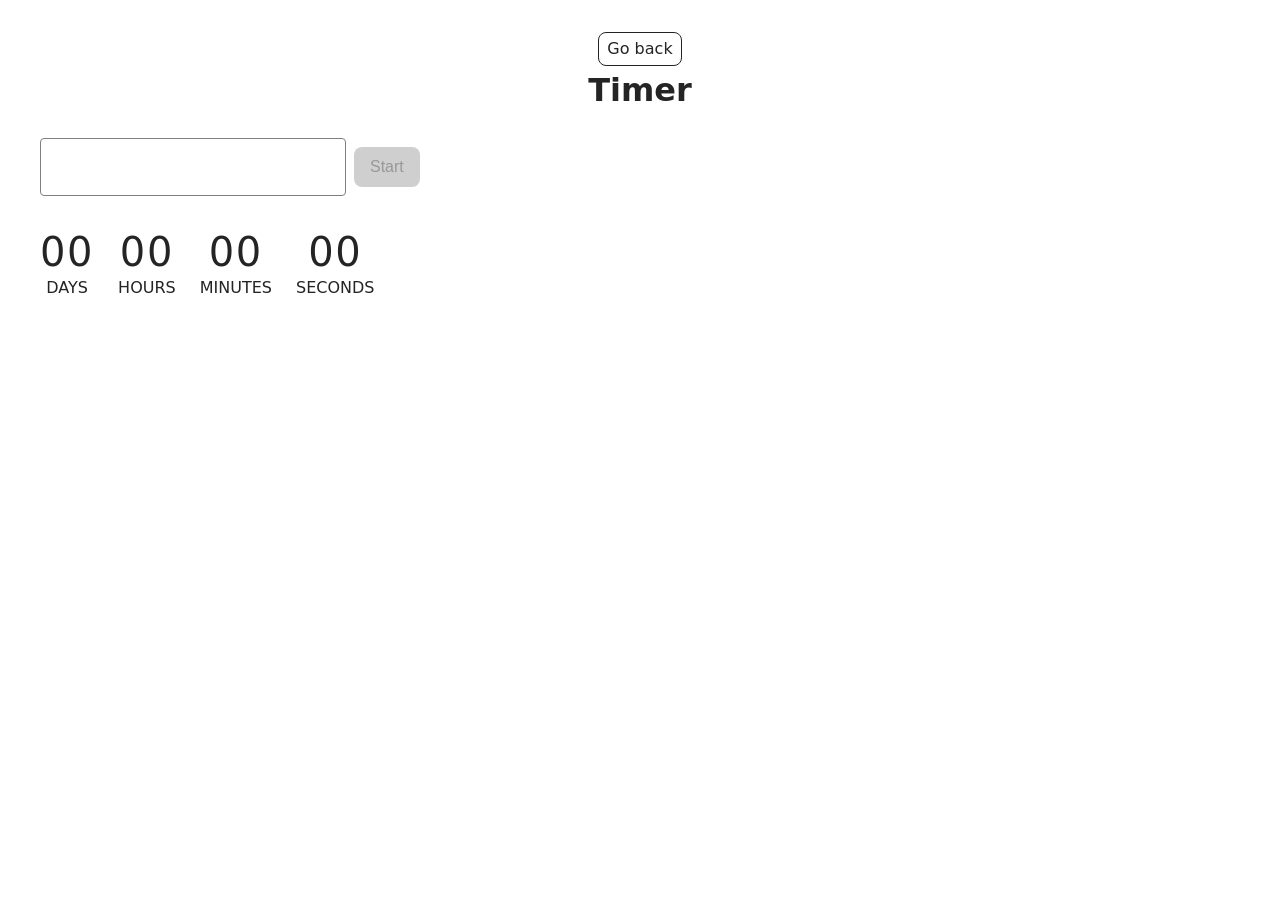
<file: src/1-timer.html>
<!doctype html>
<html lang="en">
  <head>
    <meta charset="UTF-8" />
    <meta http-equiv="X-UA-Compatible" content="IE=edge" />
    <meta name="viewport" content="width=device-width, initial-scale=1.0" />

    <title>Timer</title>

    <link rel="stylesheet" href="./css/styles.css" />
  </head>

  <body>
    <main>
      <div class="container">
        <a class="back-link" href="./index.html">Go back</a>

        <h1 class="main-title">Timer</h1>

        <div class="timer-controls">
          <input type="text" id="datetime-picker" />

          <button type="button" data-start disabled>Start</button>
        </div>

        <div class="timer">
          <div class="field">
            <span class="value" data-days>00</span>
            <span class="label">Days</span>
          </div>

          <div class="field">
            <span class="value" data-hours>00</span>
            <span class="label">Hours</span>
          </div>

          <div class="field">
            <span class="value" data-minutes>00</span>
            <span class="label">Minutes</span>
          </div>

          <div class="field">
            <span class="value" data-seconds>00</span>
            <span class="label">Seconds</span>
          </div>
        </div>
      </div>
    </main>

    <script type="module" src="./js/1-timer.js"></script>
  </body>
</html>
</file>
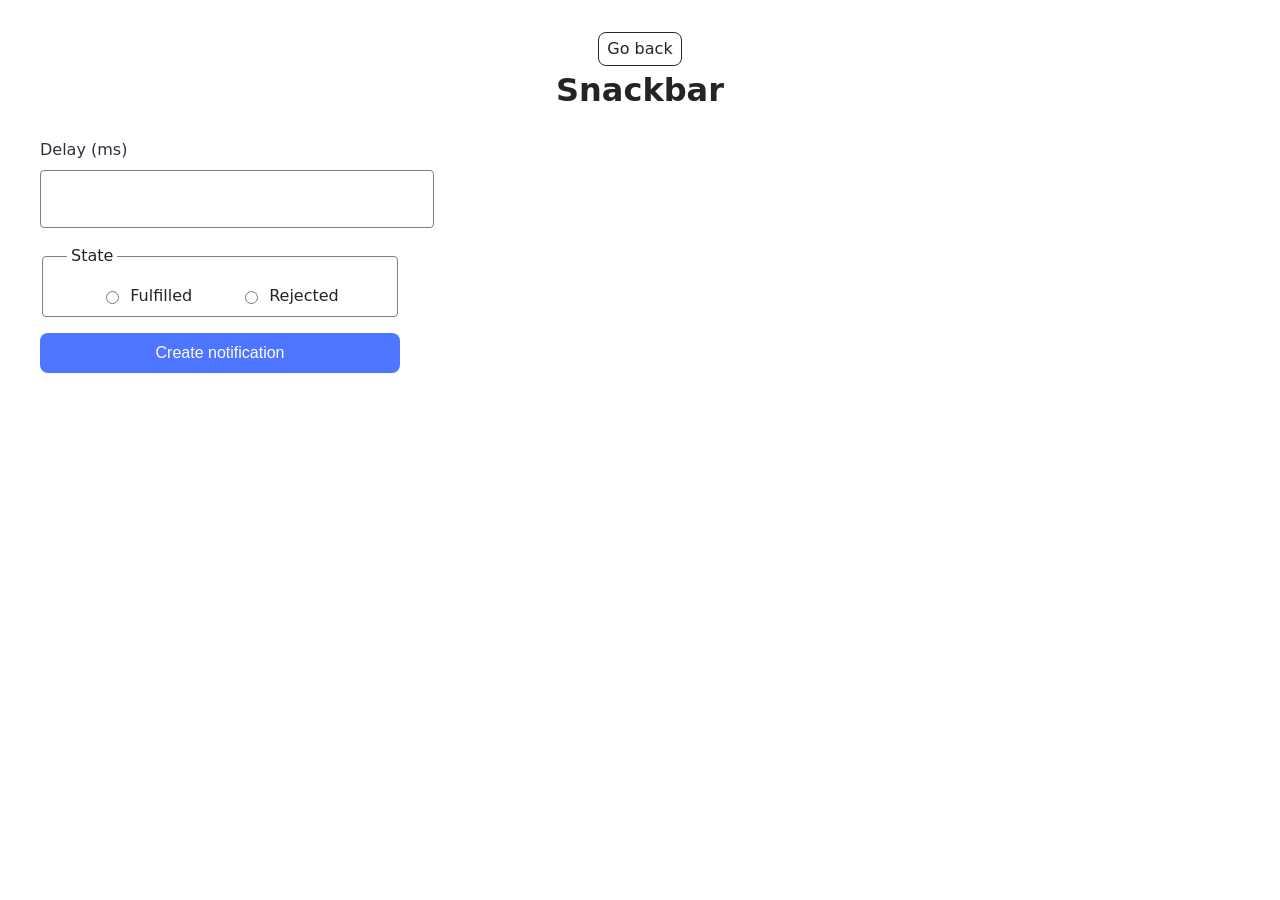
<file: src/2-snackbar.html>
<!doctype html>
<html lang="en">
  <head>
    <meta charset="UTF-8" />
    <meta http-equiv="X-UA-Compatible" content="IE=edge" />
    <meta name="viewport" content="width=device-width, initial-scale=1.0" />

    <title>Snackbar</title>

    <link rel="stylesheet" href="./css/styles.css" />
  </head>

  <body>
    <main>
      <div class="container">
        <a class="back-link" href="./index.html">Go back</a>

        <h1 class="main-title">Snackbar</h1>

        <form class="form">
          <label class="delay-label">
            Delay (ms)
            <input type="number" name="delay" required />
          </label>

          <fieldset>
            <legend>State</legend>

            <label>
              <input type="radio" name="state" value="fulfilled" required />
              Fulfilled
            </label>

            <label>
              <input type="radio" name="state" value="rejected" required />
              Rejected
            </label>
          </fieldset>

          <button type="submit">Create notification</button>
        </form>
      </div>
    </main>

    <script type="module" src="./js/2-snackbar.js"></script>
  </body>
</html>
</file>
<file: src/css/styles.css>
/**
  |============================
  | include css partials with
  | default @import url()
  |============================
*/
/* Common styles */
@import url('./reset.css');
@import url('./base.css');
@import url('./container.css');
@import url('./animations.css');

/* Sections style */
@import url('./header.css');
@import url('./badges.css');
@import url('./back-link.css');
@import url('./timer.css');
@import url('./snackbar.css');
</file>
